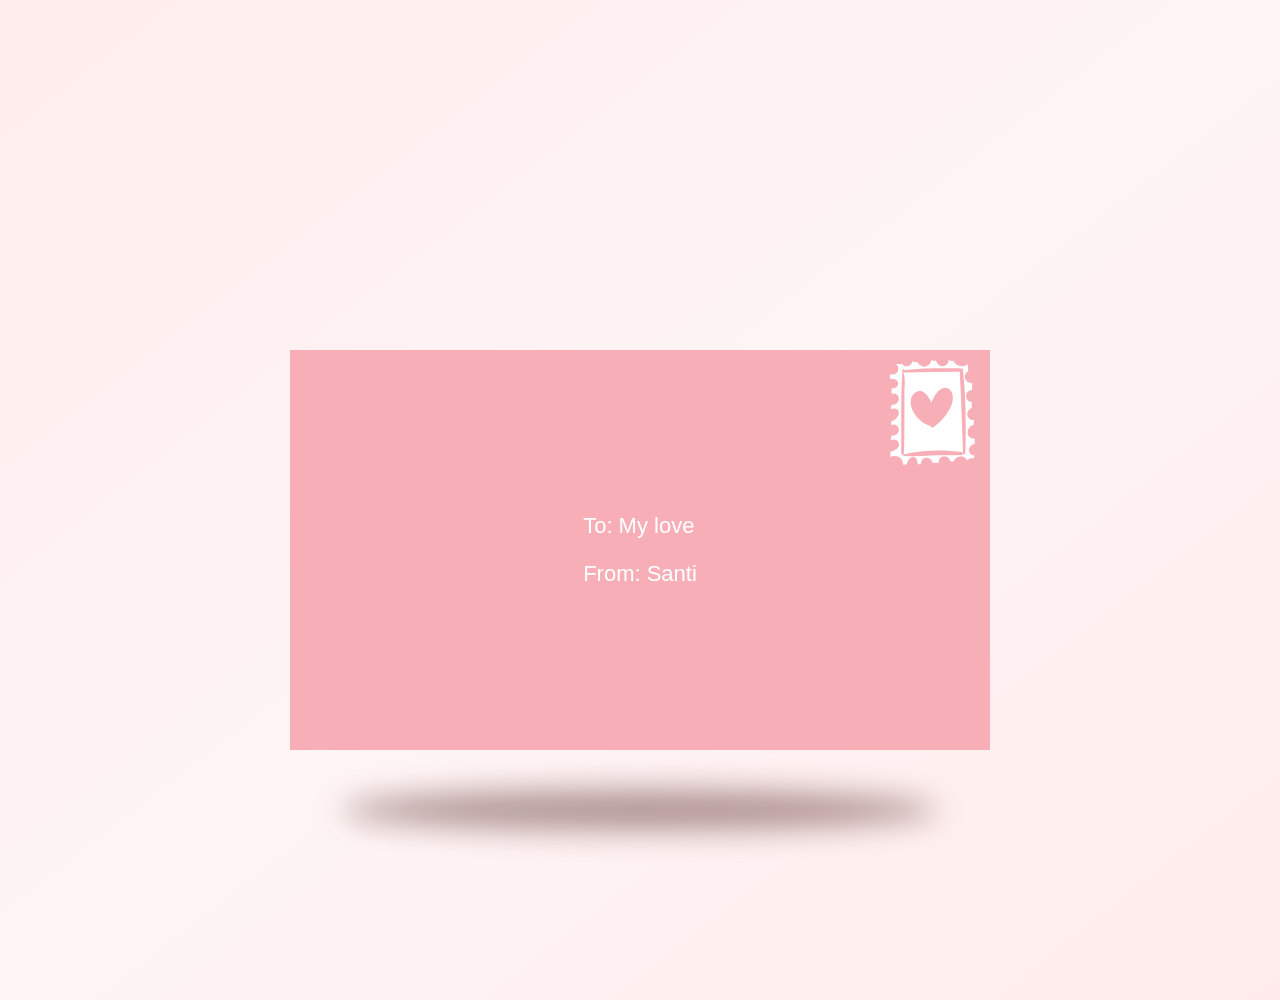
<file: index.html>
<!DOCTYPE html>
<html lang="en">
    <head>
        <meta charset="UTF-8" />
        <meta name="viewport" content="width=device-width, initial-scale=1.0" />
        <title>I love yu</title>
        <link rel="stylesheet" href="src/css/styles.css" />
        <script type="module" src="src/js/index.js"></script>
    </head>
    <body>
        <div class="envelope">
            <div class="envelope-inner">
                <div class="envelope-front">
                    <div class="postage-stamp">
                        <svg
                            fill="currentColor"
                            version="1.1"
                            xmlns="http://www.w3.org/2000/svg"
                            xmlns:xlink="http://www.w3.org/1999/xlink"
                            viewBox="0 0 300 300"
                            xml:space="preserve"
                        >
                            <path
                                d="M253.98,257.652c0-8.568,8.568-17.748,17.136-18.361c-1.224-4.895-1.224-10.402-0.611-15.299 c-3.061,0.611-7.345,0-10.404-1.225c-6.12-3.061-9.792-9.18-9.792-15.912c0-9.18,7.956-20.807,17.136-21.42 c0-2.447,0.612-4.896,0.612-7.344s0.612-4.896,0.612-7.344c-7.956,3.061-17.137-4.283-18.973-12.24 c-1.836-9.792,4.284-17.748,12.853-21.42c-0.612-1.836-0.612-4.284-0.612-6.12c0-3.672,0-7.344,0.612-11.016 c-3.061,0-6.12-1.224-9.181-3.06c-4.283-3.06-6.731-7.344-7.344-12.24c0-0.612,0-1.836,0-2.448c0-9.792,8.568-15.3,17.136-16.524 c-0.611-3.672,0-7.956,0-11.628c0-3.06,0-6.12,0.612-9.18c-7.956,2.448-18.36-4.284-20.808-12.24 c-2.448-7.956,1.836-17.748,9.792-20.808c-1.225-3.06-1.225-6.732-1.225-10.404c0-3.06-0.611-6.732-0.611-9.792 c-9.792,12.24-39.168,4.284-40.393-9.18C205.632,3.672,200.124,1.836,195.84,0c0.611,9.18-7.956,17.748-17.137,17.748 c-9.18,0-16.523-6.732-18.359-15.3c-2.448,0-4.896,0-6.732-0.612c-2.448,0-4.896-0.612-7.956-1.224c0,4.284-2.448,9.18-5.508,12.24 c-3.672,3.672-9.18,6.12-14.076,6.12c-1.224,0-2.448,0-3.672-0.612c-5.508-1.224-12.24-4.896-14.076-11.016 c0-0.612,0-0.612,0-1.224c-4.896,0.612-11.016-0.612-15.912-2.448c-0.612,8.568-9.18,15.3-18.36,14.076 c-4.284-0.612-9.792-3.06-11.016-7.344c0-0.612,0-0.612,0-1.224c0,0,0,0.612-0.612,0.612c-3.672,3.06-8.568,2.448-12.852,1.836 c-1.224,0-2.448,0-3.672,0c1.224,0.612,1.836,1.836,2.448,2.448c3.672,4.896,5.508,11.016,3.06,17.136 c-3.06,8.568-14.076,12.24-22.032,9.18c0,1.224-0.612,1.836-0.612,3.06c-0.612,3.672-0.612,6.732-0.612,10.404 c9.792-1.224,22.644,1.224,23.868,12.852c0.612,5.508-3.06,11.016-8.568,12.852c-2.448,1.224-5.508,1.224-7.956,1.224 c-0.612,0-1.224,0-2.448-0.612c0,1.836,0,4.284,0,6.12c0,3.672,0.612,7.344-0.612,11.016l0,0c0.612,0,0.612-0.612,1.224-0.612 c11.628-3.672,23.256,7.344,19.584,18.972c-1.224,4.896-5.508,8.568-9.792,10.404c-3.672,1.224-6.732,1.836-10.404,1.836 c-0.612,1.836-0.612,3.06-1.224,4.896c-0.612,2.448-0.612,5.508-0.612,7.956c8.568-4.284,22.032-1.836,22.644,9.18 c0.612,9.179-10.404,24.48-21.42,23.869c0,1.223,0,3.059,0,4.283c0,2.447-0.612,4.896-0.612,7.957 c2.448-1.225,6.12-1.836,9.18-1.836c6.12,0.611,11.016,4.895,12.24,11.016c3.672,13.463-9.18,22.643-20.808,20.807 c-0.612,4.285-1.224,9.793-1.836,13.465c5.508-4.283,17.748-3.061,21.42,4.283c8.568,15.912-8.568,25.705-22.032,28.152 c0,4.896,0,10.404-1.224,15.301c7.344-4.285,18.36-4.285,25.704,0c7.956,4.896,11.628,13.463,11.628,22.031 c3.672-0.611,7.344-1.223,11.016-1.223c0-8.568,9.18-20.197,16.524-20.809c4.896-0.613,9.792,2.447,11.628,7.344 c1.836,4.283,1.224,9.791,3.06,14.076c0.612,0,1.224-0.611,1.836-0.611c3.06,0,4.896-0.613,7.344-1.838 c-0.612-1.836,0-3.672,0.612-6.119c1.224-4.896,5.508-9.18,10.404-10.404c11.016-3.061,19.584,4.896,22.645,14.688 c3.672-0.611,7.344-0.611,11.628-0.611c1.836,0,3.672,0,5.508,0.611c-2.448-8.566,4.284-18.971,13.464-19.584 c0.612,0,1.224,0,1.836,0c5.508,0,10.404,3.061,13.464,6.732c1.836,2.449,3.672,5.508,4.284,8.568c1.224,0,2.448,0,4.284,0 s3.672,0,5.508,0c1.224-7.955,9.792-14.076,17.748-14.688c7.956-0.613,15.912,3.672,19.584,11.016 c5.508-3.672,13.464-6.119,20.808-6.119c0-2.449,0-4.896,0-7.957C261.936,273.564,253.98,264.996,253.98,257.652z M243.576,266.221 c0,4.283-6.12,4.283-6.12,0l0,0c-3.672-77.725-4.896-155.449-9.792-233.173c-0.611,0.612-1.224,0.612-2.447,0.612 c-52.633,0-105.264,1.836-157.896,1.836c0,0,0,0-0.612,0c6.732,15.3,3.06,41.616,3.06,57.528c0,17.748,0,35.496,0,53.856 c0,39.78,0,79.56-1.224,119.341c0,1.836-1.224,3.059-2.448,3.672c50.796-12.854,115.668-14.076,167.688-6.732 c1.836,0.611,3.061,1.836,3.061,3.672s-1.225,4.283-3.672,4.896c-15.912,0.611-31.824,0.611-47.736,0.611 c-12.852,0-25.704,0-39.168,0.611c-26.316,1.225-53.856,4.285-79.56,0.613c-1.836,0-1.836-3.061,0-3.672 c-2.448,1.223-6.732,0-6.12-3.672c1.224-76.5-1.836-154.225,3.06-230.725c0-2.448,0-4.896,0.612-7.344c0-3.06,4.284-3.06,4.284,0 c0,0.612,0,1.224,0,1.224c19.584-2.448,39.168-3.672,59.364-4.896c33.048-1.224,66.097-1.224,98.532-0.612 c1.224,0,2.448,0.612,3.06,1.224c1.837-2.448,6.732-1.836,7.345,2.448c2.447,25.704,4.896,51.408,6.12,77.112 C244.8,158.508,246.024,212.977,243.576,266.221z M152.388,192.168c-3.06,1.836-6.732-0.611-7.344-3.061l0,0c0,0,0,0-0.612-0.611 c-30.6-7.957-63.036-45.9-55.692-77.112c3.06-12.852,15.3-26.316,29.988-22.032c12.852,3.672,22.032,19.584,28.152,32.436 c6.12-15.3,16.524-34.272,30.6-40.392c11.628-4.896,22.644,0,27.54,11.628C219.708,127.908,178.704,174.42,152.388,192.168z"
                            ></path>
                        </svg>
                    </div>
                    <div class="address">
                        <p>To: My love</p>
                        <p>From: Santi</p>
                    </div>
                </div>
                <div class="envelope-back">
                    <img
                        src="assets/images/letter-stamp.webp"
                        class="top-fold-stamp"
                    />
                    <div class="top-fold"></div>
                    <div class="letter">
                        <img
                            src="assets/images/flowers-frame.webp"
                            alt=""
                            class="letter-frame"
                        />
                        <img
                            class="butterflys"
                            src="assets/images/butterflys.webp"
                            alt="butterflys"
                        />
                        <p class="letter-text">
                            Verte sonreir me sana el alma
                            <span class="highlight"
                                >Me tenes locamente enamorado</span
                            >
                        </p>
                        <img
                            src="assets/images/flower.webp"
                            alt="love2"
                            class="letter__image-2"
                        />
                    </div>
                </div>
            </div>
        </div>
    </body>
</html>
</file>
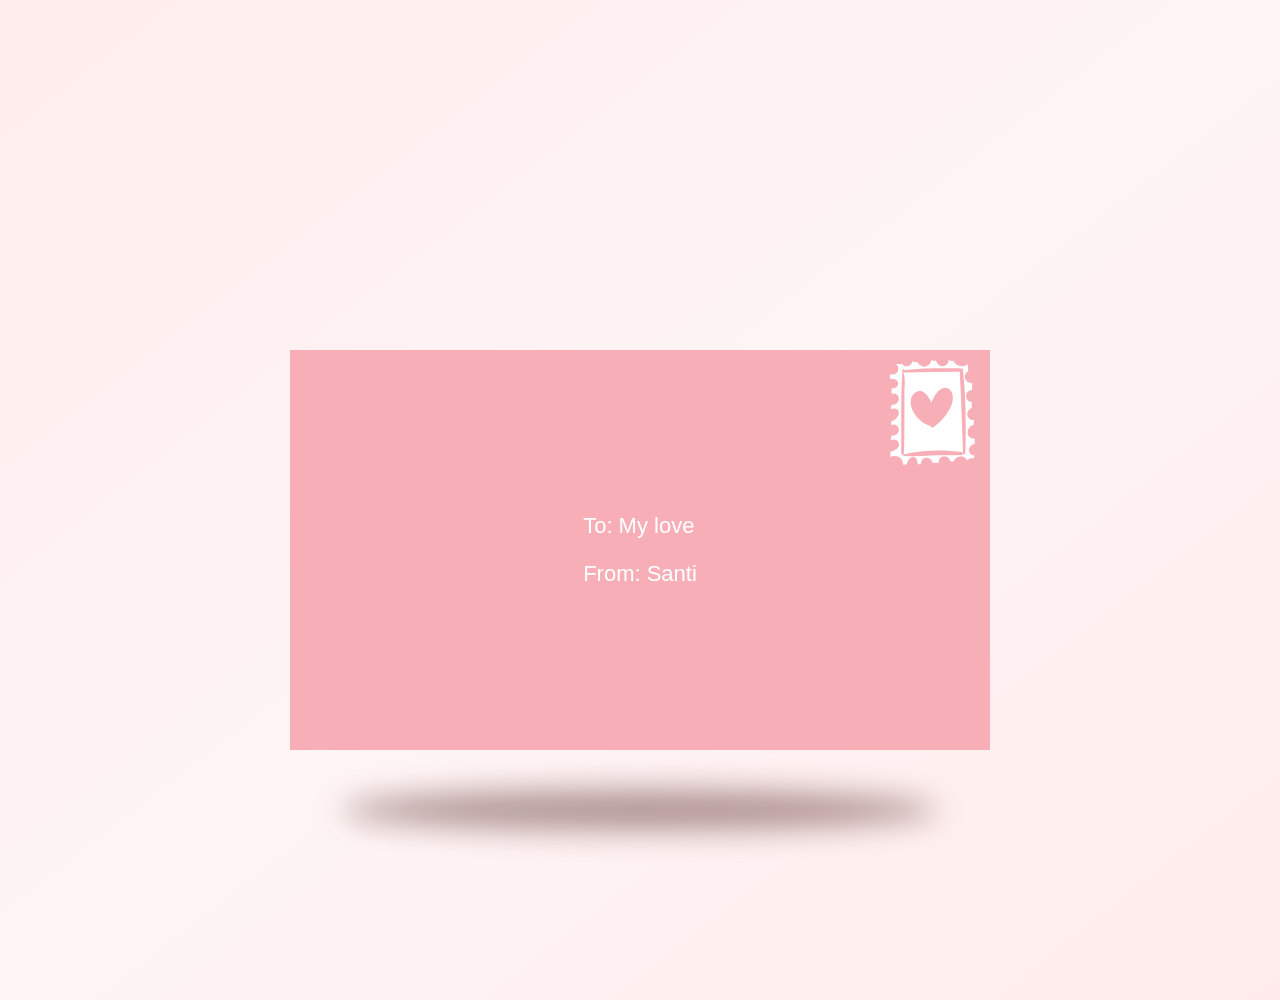
<file: letter.html>
<!DOCTYPE html>
<html lang="en">
    <head>
        <meta charset="UTF-8" />
        <meta name="viewport" content="width=device-width, initial-scale=1.0" />
        <title>I love yu</title>
        <link rel="stylesheet" href="src/css/styles.css" />
        <script type="module" src="src/js/index.js"></script>
    </head>
    <body>
        <div class="envelope">
            <div class="envelope-inner">
                <div class="envelope-front">
                    <div class="postage-stamp">
                        <svg
                            fill="currentColor"
                            version="1.1"
                            xmlns="http://www.w3.org/2000/svg"
                            xmlns:xlink="http://www.w3.org/1999/xlink"
                            viewBox="0 0 300 300"
                            xml:space="preserve"
                        >
                            <path
                                d="M253.98,257.652c0-8.568,8.568-17.748,17.136-18.361c-1.224-4.895-1.224-10.402-0.611-15.299 c-3.061,0.611-7.345,0-10.404-1.225c-6.12-3.061-9.792-9.18-9.792-15.912c0-9.18,7.956-20.807,17.136-21.42 c0-2.447,0.612-4.896,0.612-7.344s0.612-4.896,0.612-7.344c-7.956,3.061-17.137-4.283-18.973-12.24 c-1.836-9.792,4.284-17.748,12.853-21.42c-0.612-1.836-0.612-4.284-0.612-6.12c0-3.672,0-7.344,0.612-11.016 c-3.061,0-6.12-1.224-9.181-3.06c-4.283-3.06-6.731-7.344-7.344-12.24c0-0.612,0-1.836,0-2.448c0-9.792,8.568-15.3,17.136-16.524 c-0.611-3.672,0-7.956,0-11.628c0-3.06,0-6.12,0.612-9.18c-7.956,2.448-18.36-4.284-20.808-12.24 c-2.448-7.956,1.836-17.748,9.792-20.808c-1.225-3.06-1.225-6.732-1.225-10.404c0-3.06-0.611-6.732-0.611-9.792 c-9.792,12.24-39.168,4.284-40.393-9.18C205.632,3.672,200.124,1.836,195.84,0c0.611,9.18-7.956,17.748-17.137,17.748 c-9.18,0-16.523-6.732-18.359-15.3c-2.448,0-4.896,0-6.732-0.612c-2.448,0-4.896-0.612-7.956-1.224c0,4.284-2.448,9.18-5.508,12.24 c-3.672,3.672-9.18,6.12-14.076,6.12c-1.224,0-2.448,0-3.672-0.612c-5.508-1.224-12.24-4.896-14.076-11.016 c0-0.612,0-0.612,0-1.224c-4.896,0.612-11.016-0.612-15.912-2.448c-0.612,8.568-9.18,15.3-18.36,14.076 c-4.284-0.612-9.792-3.06-11.016-7.344c0-0.612,0-0.612,0-1.224c0,0,0,0.612-0.612,0.612c-3.672,3.06-8.568,2.448-12.852,1.836 c-1.224,0-2.448,0-3.672,0c1.224,0.612,1.836,1.836,2.448,2.448c3.672,4.896,5.508,11.016,3.06,17.136 c-3.06,8.568-14.076,12.24-22.032,9.18c0,1.224-0.612,1.836-0.612,3.06c-0.612,3.672-0.612,6.732-0.612,10.404 c9.792-1.224,22.644,1.224,23.868,12.852c0.612,5.508-3.06,11.016-8.568,12.852c-2.448,1.224-5.508,1.224-7.956,1.224 c-0.612,0-1.224,0-2.448-0.612c0,1.836,0,4.284,0,6.12c0,3.672,0.612,7.344-0.612,11.016l0,0c0.612,0,0.612-0.612,1.224-0.612 c11.628-3.672,23.256,7.344,19.584,18.972c-1.224,4.896-5.508,8.568-9.792,10.404c-3.672,1.224-6.732,1.836-10.404,1.836 c-0.612,1.836-0.612,3.06-1.224,4.896c-0.612,2.448-0.612,5.508-0.612,7.956c8.568-4.284,22.032-1.836,22.644,9.18 c0.612,9.179-10.404,24.48-21.42,23.869c0,1.223,0,3.059,0,4.283c0,2.447-0.612,4.896-0.612,7.957 c2.448-1.225,6.12-1.836,9.18-1.836c6.12,0.611,11.016,4.895,12.24,11.016c3.672,13.463-9.18,22.643-20.808,20.807 c-0.612,4.285-1.224,9.793-1.836,13.465c5.508-4.283,17.748-3.061,21.42,4.283c8.568,15.912-8.568,25.705-22.032,28.152 c0,4.896,0,10.404-1.224,15.301c7.344-4.285,18.36-4.285,25.704,0c7.956,4.896,11.628,13.463,11.628,22.031 c3.672-0.611,7.344-1.223,11.016-1.223c0-8.568,9.18-20.197,16.524-20.809c4.896-0.613,9.792,2.447,11.628,7.344 c1.836,4.283,1.224,9.791,3.06,14.076c0.612,0,1.224-0.611,1.836-0.611c3.06,0,4.896-0.613,7.344-1.838 c-0.612-1.836,0-3.672,0.612-6.119c1.224-4.896,5.508-9.18,10.404-10.404c11.016-3.061,19.584,4.896,22.645,14.688 c3.672-0.611,7.344-0.611,11.628-0.611c1.836,0,3.672,0,5.508,0.611c-2.448-8.566,4.284-18.971,13.464-19.584 c0.612,0,1.224,0,1.836,0c5.508,0,10.404,3.061,13.464,6.732c1.836,2.449,3.672,5.508,4.284,8.568c1.224,0,2.448,0,4.284,0 s3.672,0,5.508,0c1.224-7.955,9.792-14.076,17.748-14.688c7.956-0.613,15.912,3.672,19.584,11.016 c5.508-3.672,13.464-6.119,20.808-6.119c0-2.449,0-4.896,0-7.957C261.936,273.564,253.98,264.996,253.98,257.652z M243.576,266.221 c0,4.283-6.12,4.283-6.12,0l0,0c-3.672-77.725-4.896-155.449-9.792-233.173c-0.611,0.612-1.224,0.612-2.447,0.612 c-52.633,0-105.264,1.836-157.896,1.836c0,0,0,0-0.612,0c6.732,15.3,3.06,41.616,3.06,57.528c0,17.748,0,35.496,0,53.856 c0,39.78,0,79.56-1.224,119.341c0,1.836-1.224,3.059-2.448,3.672c50.796-12.854,115.668-14.076,167.688-6.732 c1.836,0.611,3.061,1.836,3.061,3.672s-1.225,4.283-3.672,4.896c-15.912,0.611-31.824,0.611-47.736,0.611 c-12.852,0-25.704,0-39.168,0.611c-26.316,1.225-53.856,4.285-79.56,0.613c-1.836,0-1.836-3.061,0-3.672 c-2.448,1.223-6.732,0-6.12-3.672c1.224-76.5-1.836-154.225,3.06-230.725c0-2.448,0-4.896,0.612-7.344c0-3.06,4.284-3.06,4.284,0 c0,0.612,0,1.224,0,1.224c19.584-2.448,39.168-3.672,59.364-4.896c33.048-1.224,66.097-1.224,98.532-0.612 c1.224,0,2.448,0.612,3.06,1.224c1.837-2.448,6.732-1.836,7.345,2.448c2.447,25.704,4.896,51.408,6.12,77.112 C244.8,158.508,246.024,212.977,243.576,266.221z M152.388,192.168c-3.06,1.836-6.732-0.611-7.344-3.061l0,0c0,0,0,0-0.612-0.611 c-30.6-7.957-63.036-45.9-55.692-77.112c3.06-12.852,15.3-26.316,29.988-22.032c12.852,3.672,22.032,19.584,28.152,32.436 c6.12-15.3,16.524-34.272,30.6-40.392c11.628-4.896,22.644,0,27.54,11.628C219.708,127.908,178.704,174.42,152.388,192.168z"
                            ></path>
                        </svg>
                    </div>
                    <div class="address">
                        <p>To: My love</p>
                        <p>From: Santi</p>
                    </div>
                </div>
                <div class="envelope-back">
                    <img
                        src="assets/images/letter-stamp.webp"
                        class="top-fold-stamp"
                    />
                    <div class="top-fold"></div>
                    <div class="letter">
                        <img
                            src="assets/images/flowers-frame.webp"
                            alt=""
                            class="letter-frame"
                        />
                        <img
                            class="butterflys"
                            src="assets/images/butterflys.webp"
                            alt="butterflys"
                        />
                        <p class="letter-text">
                            Ya seis meses de que conocí lo que es la verdadera
                            felicidad
                            <span class="highlight"
                                >Te amo chiquita mia, gracias por hacerme feliz
                                todos los días</span
                            >
                        </p>
                        <img
                            src="assets/images/flower.webp"
                            alt="love2"
                            class="letter__image-2"
                        />
                    </div>
                </div>
            </div>
        </div>
    </body>
</html>
</file>
<file: src/css/styles.css>
@import url(../../assets/fonts/Quicksand.ttf);

*,
::before,
::after {
    box-sizing: border-box;
}
html {
    font-size: 62.5%;
}
body {
    font-family: "Quicksand", sans-serif;
    background: linear-gradient(to bottom right, #ffecec, #fff5f5, #ffebeb);
    color: #333;
    display: flex;
    justify-content: center;
    align-items: center;
    min-height: 100dvh;
    margin: 0;
    padding: 1rem;
    margin-top: 10rem;
    overflow: hidden;
    /* Elimina resaltada al hacer click */
    -webkit-tap-highlight-color: transparent;
}
.envelope {
    --duration: 1000ms;

    --shadow-width: calc(var(--envelope-width) * 0.85);
    --shadow-blur: 1.5rem;

    --envelope-width: 300px;
    --envelope-height: 175px;
    --envelope-clr-bg: #f7aeb6;
    --envelope-clr-bg-side: #f7aeb6;
    --envelope-clr-bg-bottom: #f1b4bb;
    --envelope-clr-bg-top: #f1b4bb;
    --envelope-clr-txt: #fff;

    /*--envelope-transform: rotateY(0deg);*/
    --envelope-transform-hover: rotateY(180deg);
    --evelope-rotate-delay: calc(var(--duration) / 1);
    --evelope-rotate-delay-hover: 0ms;

    --letter-clr-bg: #f5eedc;
    --letter-clr-text: #1f1f1f;
    --letter-font-size: 1rem;
    --letter-delay: 0ms;
    --letter-delay-hover: calc(
        var(--duration) * 1.25
    ); /* delay before revealing card */

    --letter-height: calc(var(--envelope-height) - 2rem);
    --letter-height-hover: calc(var(--envelope-height) * 1.7);

    --fold-rotate: rotateX(0deg);
    /*--fold-zindex: 10;*/
    --fold-zindex-hover: 0;
    --fold-rotate-hover: rotateX(180deg);
    --fold-delay: calc(
        var(--duration) / 2
    ); /* delay before opening top section */
    --fold-delay-hover: calc(var(--duration) * 0.75);

    --front-font-size: 1rem;
    --snowman-width: 5rem;
    --bells-width: 3rem;

    position: relative;
    height: var(--envelope-height);
    width: var(--envelope-width);
    perspective: 100rem;
    border-radius: 0.5rem;
}
.envelope:hover {
    cursor: pointer;
}
.envelope::after {
    content: "";
    position: absolute;
    top: 110%;
    left: 50%;
    width: var(--shadow-width);
    height: 4rem;
    transition: var(--duration) ease-in-out;
    transition-delay: var(--evelope-rotate-delay);
    transform: var(--shadow-transform);
    translate: -50% 0;
    border-radius: 50%;
    background: rgba(56, 6, 6, 0.4);
    filter: blur(var(--shadow-blur));
}

.envelope_transformed {
    --envelope-transform: var(--envelope-transform-hover, 0deg);
    --evelope-rotate-delay: var(--evelope-rotate-delay-hover);
    --shadow-transform: rotateY(180deg);
    --fold-rotate: var(--fold-rotate-hover);
    --fold-delay: var(--fold-delay-hover);
    --fold-zindex: var(--fold-zindex-hover);
    --letter-height: var(--letter-height-hover);
    --letter-delay: var(--letter-delay-hover);
}

.envelope-inner {
    position: relative;
    width: 100%;
    height: 100%;
    transition: var(--duration) ease-in-out;
    transition-delay: var(--evelope-rotate-delay);
    transform-style: preserve-3d;
    transform: var(--envelope-transform);
    display: grid;
}

.envelope-front,
.envelope-back {
    position: relative;
    grid-area: 1/1;
    width: 100%;
    height: 100%;
    background-color: var(--envelope-clr-bg);
    -webkit-backface-visibility: hidden;
    backface-visibility: hidden;
    perspective: 100rem;
    isolation: isolate;
}

.envelope-front {
    color: var(--envelope-clr-txt);
    display: grid;
    place-content: center;
}

.envelope-front .postage-stamp {
    position: absolute;
    top: 1em;
    right: 0.5em;
    width: 15%;
}

.envelope-front .address {
    text-align: left;
    font-size: var(--front-font-size);
}
.envelope-front .address > p > span:first-child {
    font-family: system-ui;
    font-weight: 200;
}
.envelope-front .address > p > span:last-of-type {
    font-weight: 800;
}
.envelope-back {
    /* start with back rotated*/
    transform: rotateY(180deg);
}

/* back folds */
.envelope-back::after {
    content: "";
    position: absolute;
    inset: 0;
    z-index: 3;
    background-image: conic-gradient(
        transparent 60deg,
        var(--envelope-clr-bg-side) 60deg 120deg,
        var(--envelope-clr-bg-bottom) 120deg 240deg,
        var(--envelope-clr-bg-side) 240deg 300deg,
        transparent 300deg
    );
}
/* top fold which folds up on hover */
.envelope-back .top-fold {
    position: absolute;
    inset: 0;
    z-index: var(--fold-zindex, 10);
    background-color: var(--envelope-clr-bg-top);
    clip-path: polygon(0% 0%, 50% 55%, 100% 0%);

    transform: var(--fold-rotate);
    transform-origin: top;
    transition: var(--duration) ease-in-out;
    transition-delay: var(--fold-delay);
}
.top-fold-stamp {
    position: absolute;
    inset: 0;
    width: 12rem;
    left: 50%;
    top: 50%;
    z-index: 100;
    transform: translateX(-50%) translateY(-50%);
}
.top-fold-stamp-cliped {
    clip-path: polygon(
        35% 37%,
        65% 35%,
        100% 24%,
        100% 70%,
        100% 100%,
        0 100%,
        0% 70%,
        0 24%
    );
}
.letter {
    position: absolute;
    bottom: 0;
    left: 50%;
    width: 90%;
    height: var(--letter-height);
    font-size: var(--letter-font-size);
    transform: translateX(-50%);
    background: var(--letter-clr-bg);
    z-index: 2;
    border-radius: 0.5rem;
    padding-block: 2rem 5rem;
    display: flex;
    flex-direction: column;
    align-items: center;
    justify-content: space-evenly;
    text-align: center;
    transition: var(--duration) ease-in-out;
    transition-delay: var(--letter-delay);
    overflow: hidden;
    border: 1px solid var(--envelope-clr-bg);
}
.letter > svg.snowman {
    width: var(--snowman-width);
}
.letter svg.bells {
    width: var(--bells-width);
    color: orange;
}
.letter p {
    margin: 0;
    font-weight: bold;
    width: 32ch;
    color: var(--letter-clr-text);
    font-size: 1.2rem;
}
.highlight {
    display: block;
    margin-top: 1.5rem;
    font-weight: bold;
    font-size: 1rem;
}
.letter__image {
    width: 10rem;
    object-fit: contain;
    filter: hue-rotate(330deg);
}
.letter-frame {
    position: absolute;
    bottom: 5rem;
    width: 32rem;
}
.butterflys {
    position: absolute;
    z-index: -1;
    filter: hue-rotate(35deg);
    width: 28rem;
}
.letter__image-2 {
    width: 12rem;
    object-fit: contain;
}

@media (min-width: 720px) {
    .envelope {
        --envelope-width: 70rem;
        --envelope-height: 40rem;
        --letter-font-size: 1.6rem;
        --snowman-width: 13rem;
        --bells-width: 6rem;
        --front-font-size: 2.2rem;
    }
    .letter-frame,
    .butterflys {
        width: unset;
    }
    .letter .letter-text {
        font-size: 2.5rem;
    }
    .letter .highlight {
        font-size: 1.45rem;
    }
    .butterflys {
        left: 4.2rem;
    }
    .letter__image-2 {
        width: 17rem;
    }
}
</file>
